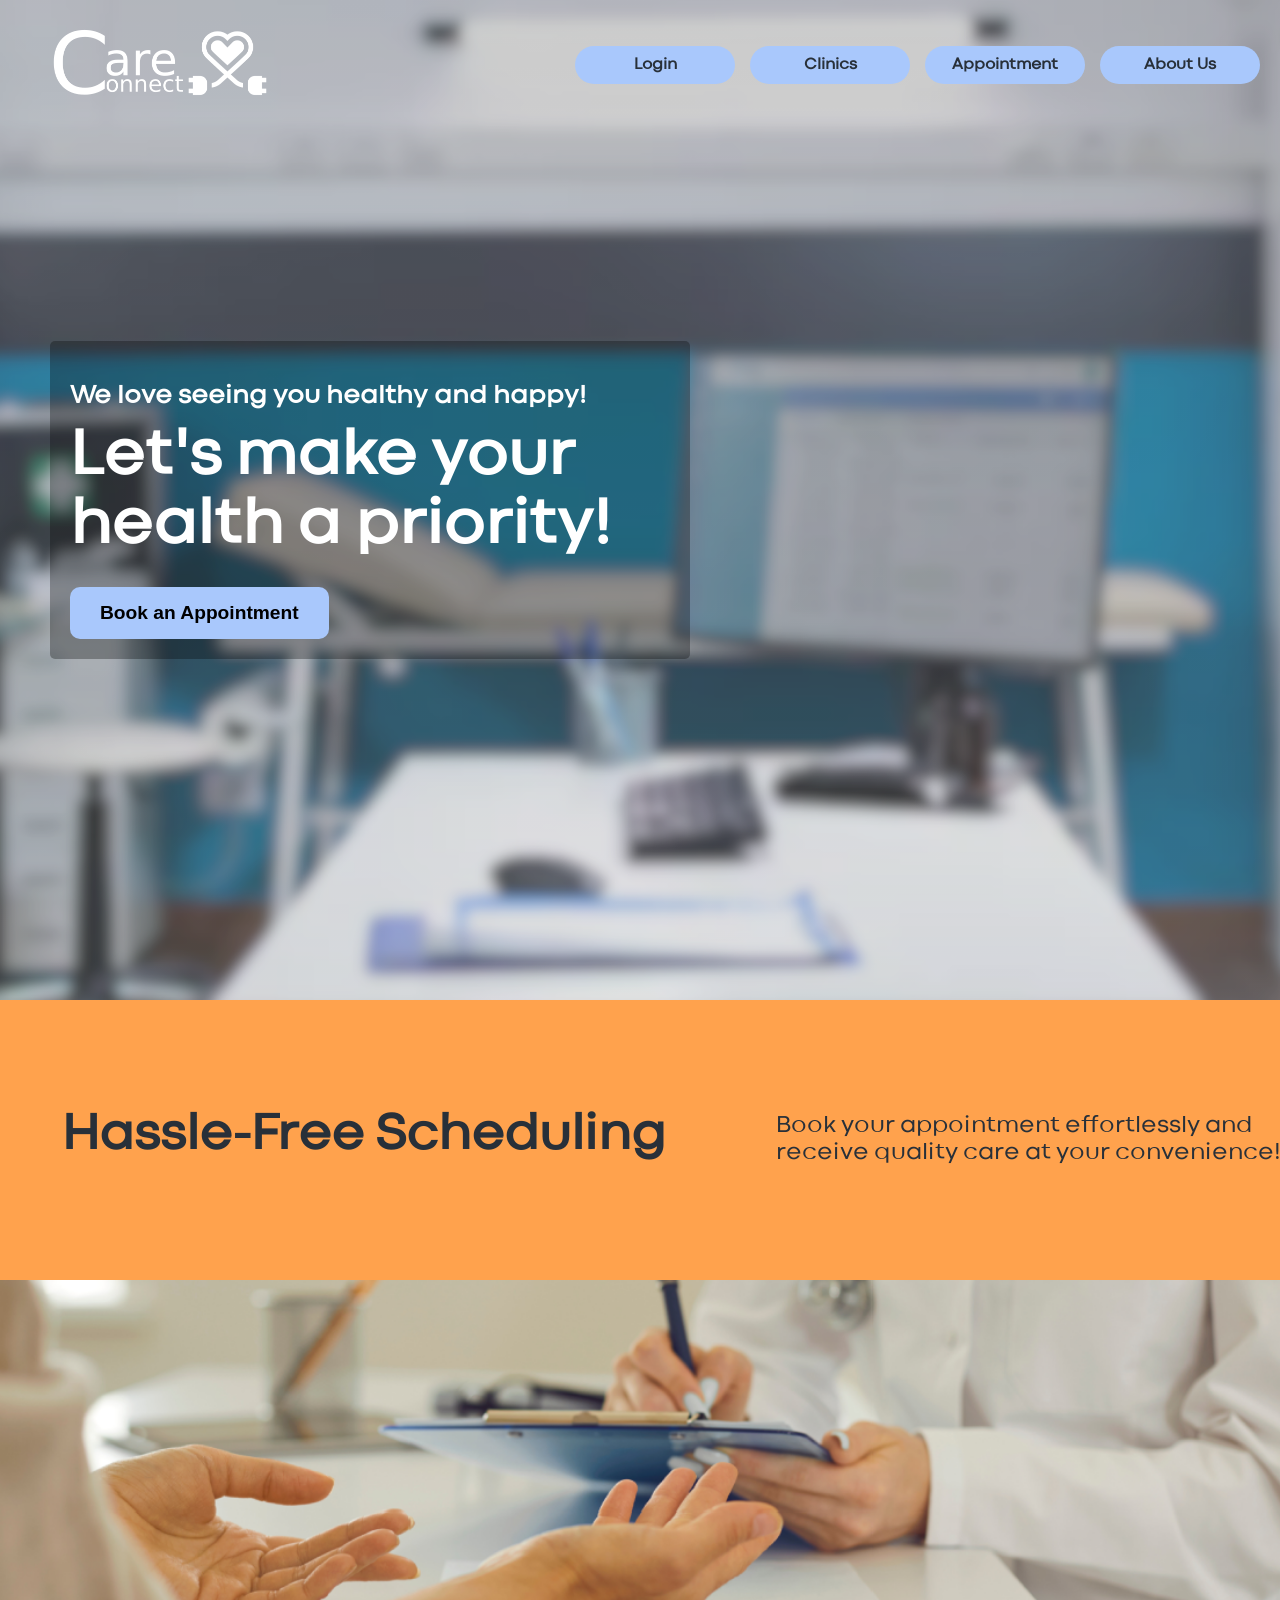
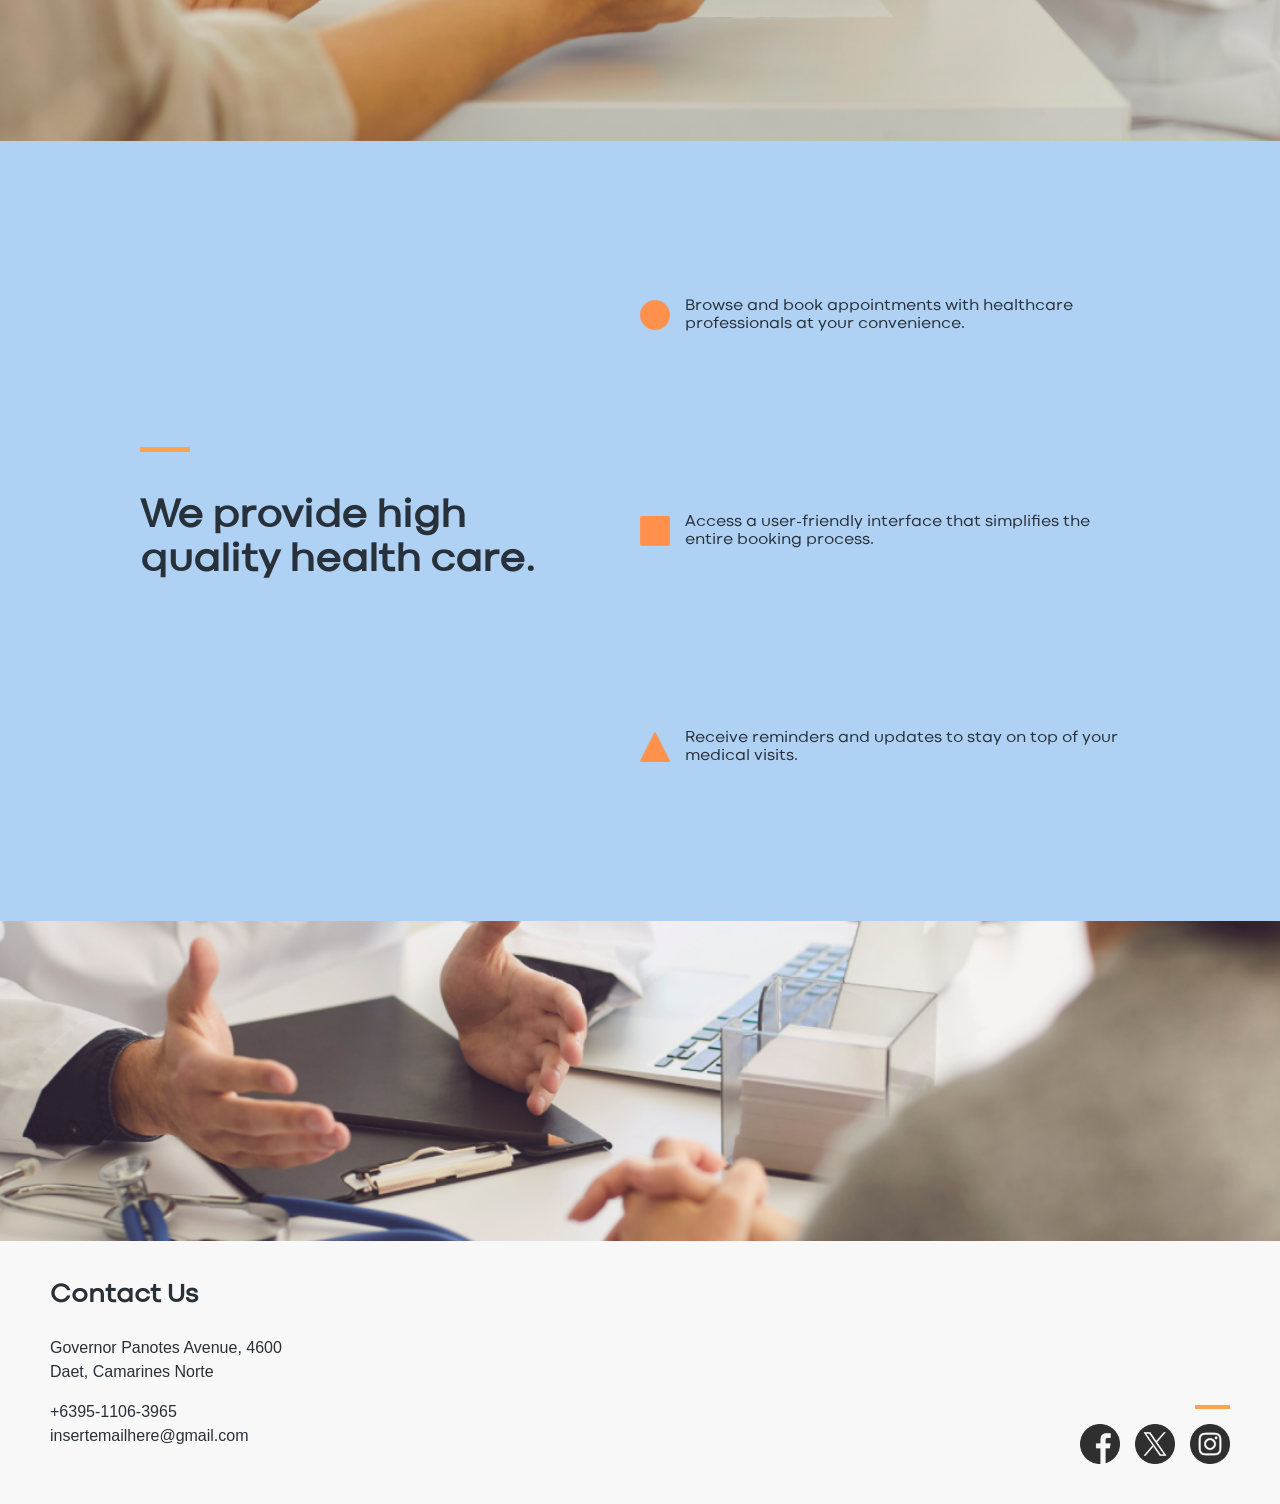
<file: home/index.html>
<!DOCTYPE html>
<html lang="en">
<head>
    <meta charset="UTF-8">
    <meta name="viewport" content="width=device-width, initial-scale=1.0">
    <title>Home</title>
    <link rel="stylesheet" href="index.css">
    
</head>
<body>
<header>
    <div class="logo">
        <a href="../home/index.html">
            <img src="CareConnectLogo.png" alt="CareConnect Logo" class="logo-img">
        </a>
    </div>
    
    <nav>
        <ul>
            <li><a href="../registration/registration.html" id="login-nav-link">Login</a></li>
            <li><a href="../clinics/clinics.html">Clinics</a></li>
            <li><a href="../appointment/appointment.html">Appointment</a></li>
            <li><a href="../about/about.html">About Us</a></li>
        </ul>
    </nav>
</header>
    
    
    <section class="hero">
        <div class="hero-text">
            <h2>We love seeing you healthy and happy!</h2>
            <h1>Let's make your health a priority!</h1>
            <button><a href="../appointment/appointment.html">Book an Appointment</a></button>
        </div>
    </section>

    <section class="info">
        <div class="info-content">
            <div class="info-text">
                <h2>Hassle-Free Scheduling</h2>
                <p>Book your appointment effortlessly and <br> receive quality care at your convenience!</p>
            </div>
        </div>
        <img src="clinic-bgg.png" alt="Clinic Booking" class="info-image">
    </section>
    
    

    <section class="services">
        <div class="services-content">
            <div class="services-left">
                <div class="line"></div>
                <h2>We provide high<br>quality health care.</h2>
            </div>
            <ul class="services-list">
                <li>
                    <img src="circle.png" alt="Circle Icon">
                    Browse and book appointments with healthcare professionals at your convenience.
                </li>
                <li>
                    <img src="square.png" alt="Square Icon">
                    Access a user-friendly interface that simplifies the entire booking process.
                </li>
                <li>
                    <img src="triangle.png" alt="Triangle Icon">
                    Receive reminders and updates to stay on top of your medical visits.
                </li>
            </ul>
        </div>
    </section>
    
    
    
    <img src="clinic-book.png" alt="Clinic Image" class="service-image">
    
    <footer>
    <div class="footer-content">
        <div class="contact-side">
            <h3>Contact Us</h3>
            <p>Governor Panotes Avenue, 4600<br>Daet, Camarines Norte</p>
            <p>+6395-1106-3965<br>insertemailhere@gmail.com</p>
        </div>
        
        <div class="social-group">
            <div class="footer-line"></div>
            <div class="social-icons">
                <img src="facebook.png" alt="Facebook">
                <img src="twitter.png" alt="Twitter">
                <img src="instagram.png" alt="Instagram">
            </div>
        </div>
    </div>
</footer>
    
    

<script src="../home/auth.js"></script>
</body>
</html>
</file>
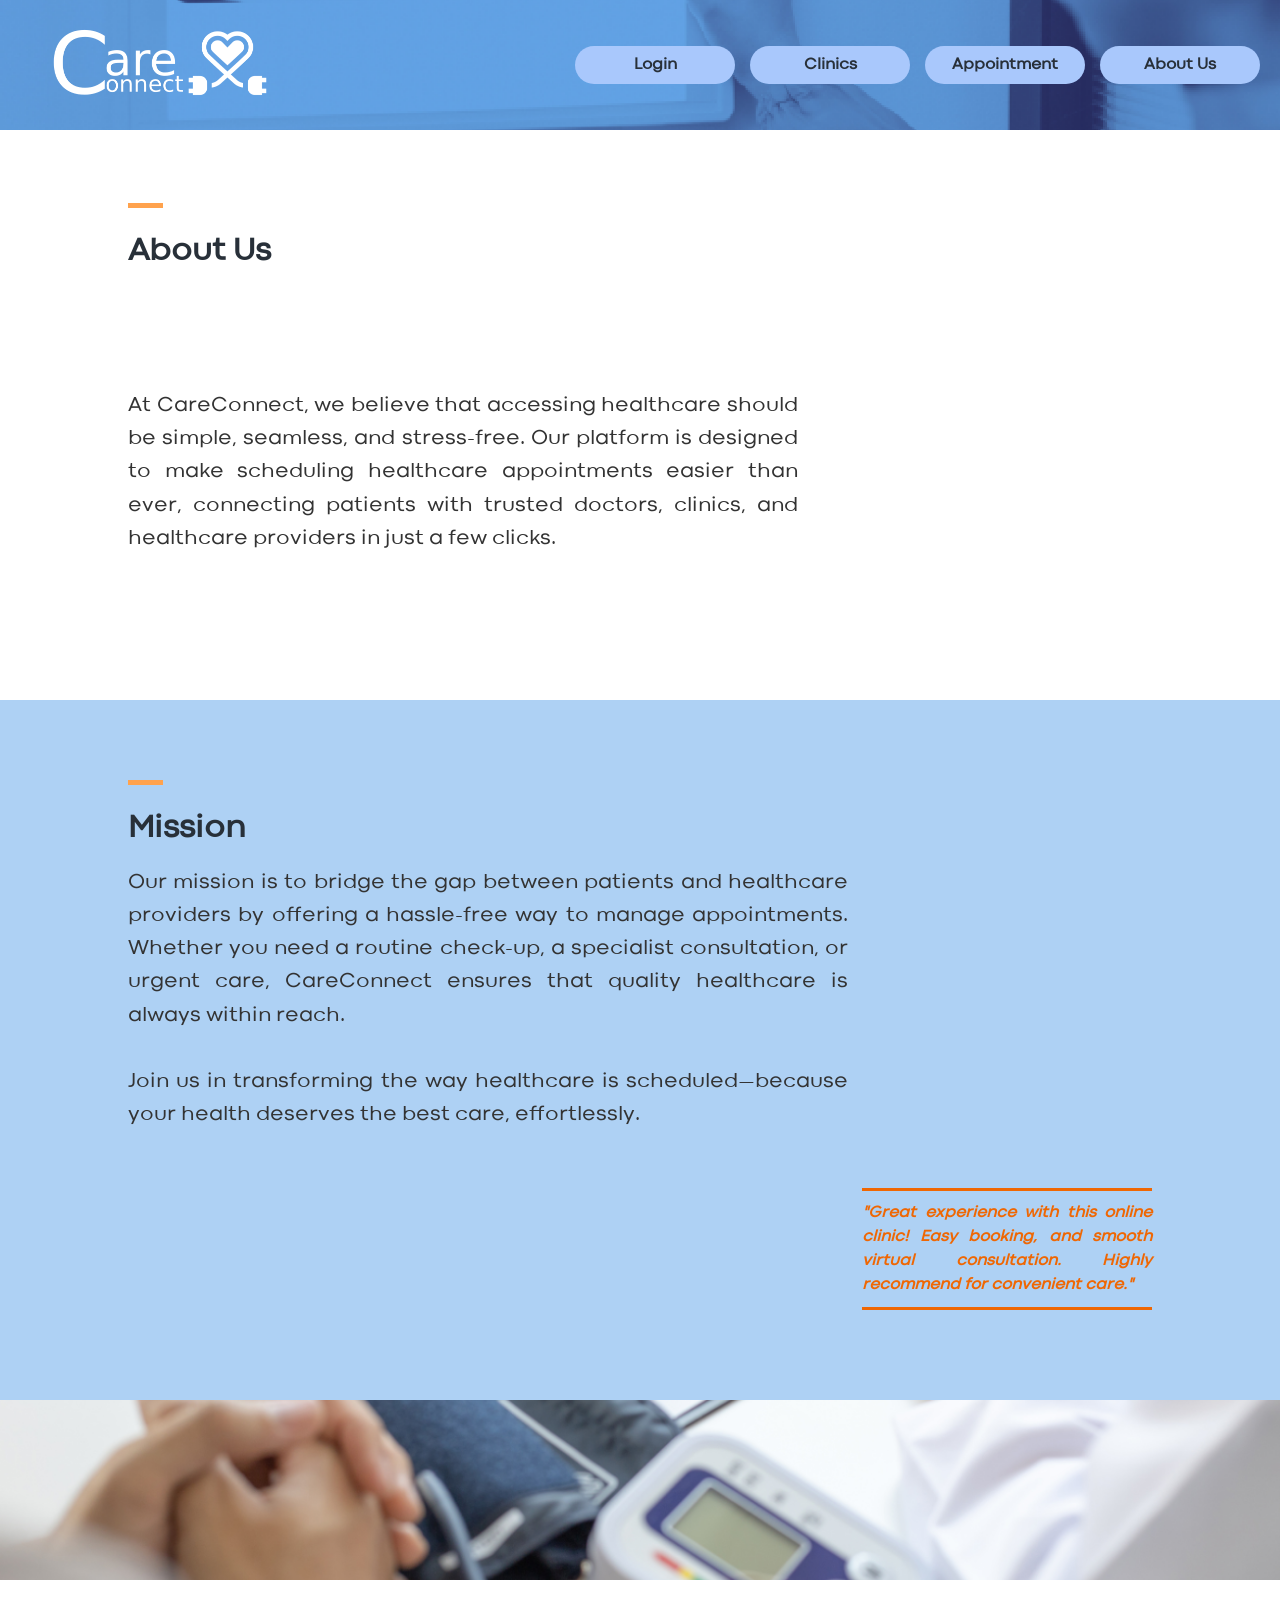
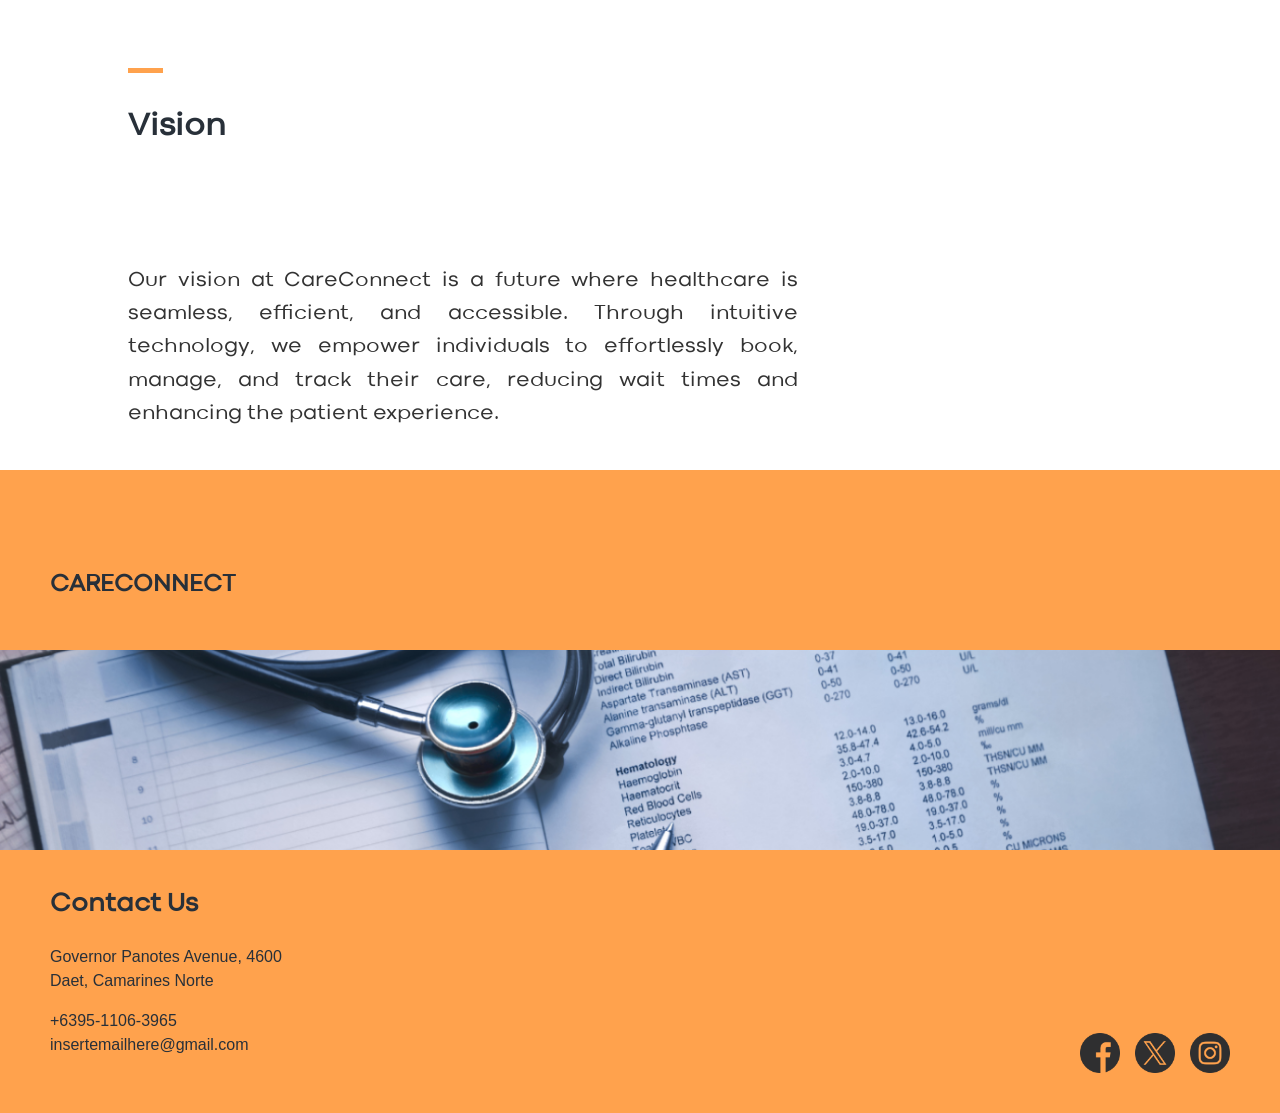
<file: about/about.html>
<!DOCTYPE html>
<html lang="en">
<head>
    <meta charset="UTF-8">
    <meta name="viewport" content="width=device-width, initial-scale=1.0">
    <title>About Us</title>
    <link rel="stylesheet" href="about.css"> 
</head>
<body>
<header>
    <div class="logo">
        <a href="../home/index.html">
            <img src="CareConnectLogo.png" alt="CareConnect Logo" class="logo-img">
        </a>
    </div>
    
    <nav>
        <ul>
            <li><a href="../registration/registration.html" id="login-nav-link">Login</a></li>
            <li><a href="../clinics/clinics.html">Clinics</a></li>
            <li><a href="../appointment/appointment.html">Appointment</a></li>
            <li><a href="../about/about.html">About Us</a></li>
        </ul>
    </nav>
</header>
    

    <section class="about-section">
        <div class="about-content">
            <div class="about-text">
                <div class="about-line"></div>
                <h2>About Us</h2>
                <p>At CareConnect, we believe that accessing healthcare should be simple, seamless, and stress-free. 
                Our platform is designed to make scheduling healthcare appointments easier than ever, connecting 
                patients with trusted doctors, clinics, and healthcare providers in just a few clicks.</p>
            </div>
        </div>
    </section>

    <section class="mission-section">
        <div class="mission-content">
            <div class="mission-text">
                <div class="mission-line"></div>
                <h2>Mission</h2>
                <p>Our mission is to bridge the gap between patients and healthcare providers by offering a hassle-free way to manage appointments. Whether you need a routine check-up, a specialist consultation, or urgent care, CareConnect ensures that quality healthcare is always within reach.  
                    <br><br>Join us in transforming the way healthcare is scheduled—because your health deserves the best care, effortlessly.</p>
            </div>
        </div>
    
        
        <div class="review-container">
            <div class="review-line"></div>
            <p class="review-text">
                "Great experience with this online clinic! 
                Easy booking, and smooth virtual consultation.
                Highly recommend for convenient care."
            </p>
            <div class="review-line"></div>
        </div>
    </section>
    
    <img src="vision-picture.png" alt="Image" class="vision-image">
    
    <section class="vision-section">
        <div class="vision-content">
            <div class="vision-line"></div>
            <div class="vision-text">
                <h2>Vision</h2>
                <p>
                    Our vision at CareConnect is a future where healthcare is seamless, efficient, and accessible.
                    Through intuitive technology, we empower individuals to effortlessly book, manage, and track
                    their care, reducing wait times and enhancing the patient experience.
                </p>
            </div>
        </div>
    </section>
    
    <section class="careconnect-banner">
        <h1>CARECONNECT</h1>
    </section>
    
    <img src="footer-picture.png" alt="Image" class="footer-image">
    

<footer>
    <div class="footer-content">
        <div class="contact-side">
            <h3>Contact Us</h3>
            <p>Governor Panotes Avenue, 4600<br>Daet, Camarines Norte</p>
            <p>+6395-1106-3965<br>insertemailhere@gmail.com</p>
        </div>
        
        <div class="social-group">
            <div class="footer-line"></div>
            <div class="social-icons">
                <img src="../home/facebook.png" alt="Facebook">
                <img src="twitter-about.png" alt="Twitter">
                <img src="../home/instagram.png" alt="Instagram">
            </div>
        </div>
    </div>
</footer>

<script src="../home/auth.js"></script>
</body>
</html>
</file>
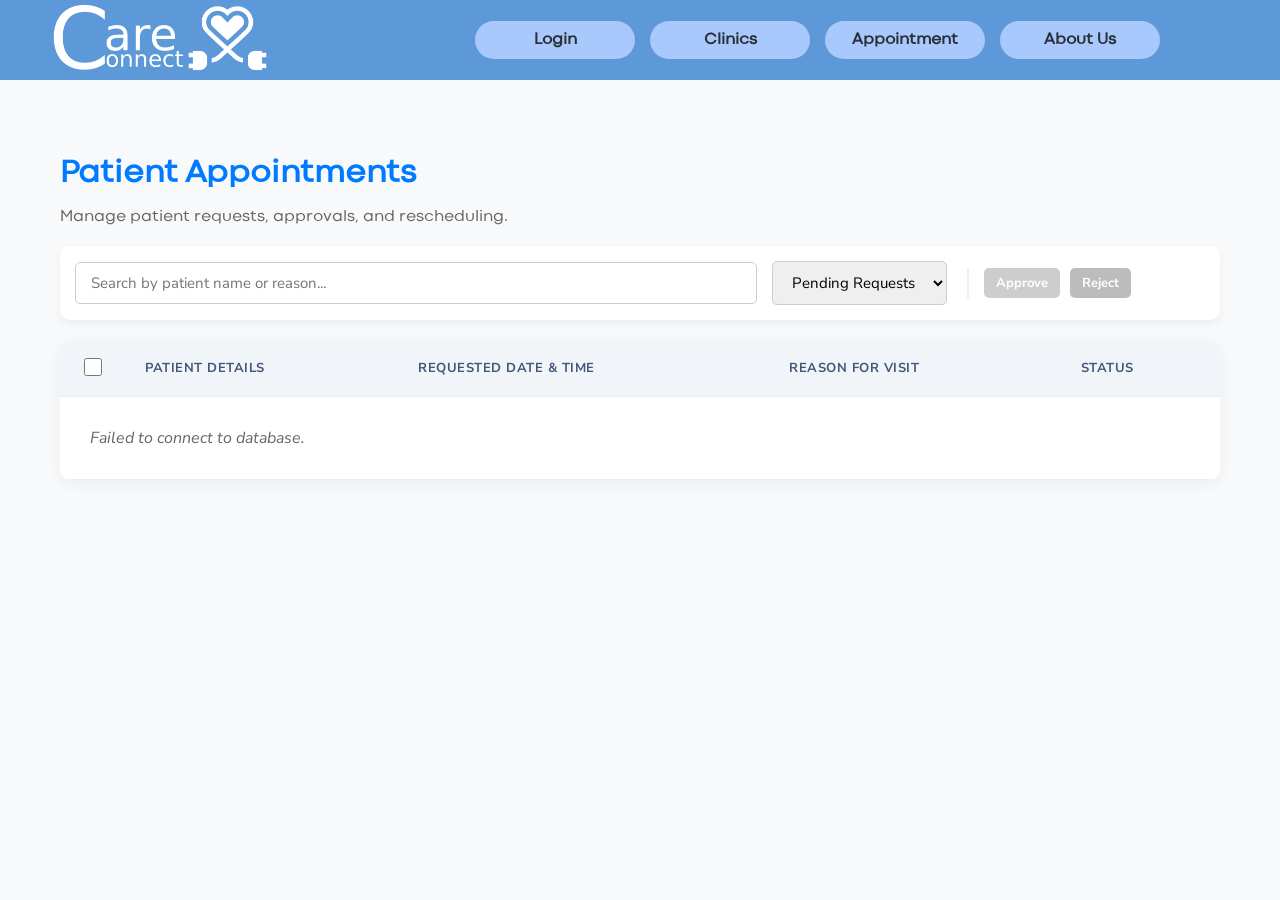
<file: clinic_admin/appointments.html>
<!DOCTYPE html>
<html lang="en">
<head>
    <meta charset="UTF-8">
    <meta name="viewport" content="width=device-width, initial-scale=1.0">
    <title>Appointments - CareConnect Admin</title>
    <link rel="stylesheet" href="appointments.css">
    <link href="https://fonts.googleapis.com/css2?family=Nunito+Sans:wght@300;400;700&display=swap" rel="stylesheet">
</head>
<body>
    <header>
        <div class="logo">
            <a href="../home/index.html">
                <img src="../home/CareConnectLogo.png" alt="CareConnect Logo" class="logo-img">
            </a>
        </div>
        <nav>
            <ul>
                <li><a href="../registration/registration.html" id="login-nav-link">Login</a></li>
                <li><a href="../clinics/clinics.html">Clinics</a></li>
                <li><a href="../appointment/appointment.html">Appointment</a></li>
                <li><a href="../about/about.html">About Us</a></li>
            </ul>
        </nav>
    </header>

    <main class="dashboard-container">
        <div class="dashboard-header">
            <h2>Patient Appointments</h2>
            <p>Manage patient requests, approvals, and rescheduling.</p>
        </div>

        <div class="dashboard-controls">
            <input type="text" id="search-bar" placeholder="Search by patient name or reason...">
            <select id="status-filter">
                <option value="all">All Statuses</option>
                <option value="pending" selected>Pending Requests</option>
                <option value="confirmed">Confirmed</option>
                <option value="cancelled">Cancelled</option>
            </select>
            
            <div class="bulk-actions">
                <button id="bulk-approve" class="btn-sm btn-approve" disabled>Approve</button>
                <button id="bulk-reject" class="btn-sm btn-reject" disabled>Reject</button>
                <button id="bulk-delete" class="btn-sm btn-delete" disabled title="Delete Selected">Delete</button>
            </div>
        </div>

        <div class="table-card">
            <table class="appointment-table">
                <thead>
                    <tr>
                        <th style="width: 40px; text-align: center;">
                            <input type="checkbox" id="select-all" title="Select All">
                        </th>
                        <th>Patient Details</th>
                        <th>Requested Date & Time</th>
                        <th>Reason for Visit</th>
                        <th>Status</th>
                    </tr>
                </thead>
                <tbody id="appointment-table-body">
                    <tr>
                        <td colspan="5" class="loading-text">Loading patient appointments...</td>
                    </tr>
                </tbody>
            </table>
        </div>
    </main>

    <div id="reschedule-modal" class="modal hidden">
        <div class="modal-content">
            <div class="modal-header">
                <h3>Reschedule Appointment</h3>
                <span class="close-modal" id="close-reschedule">&times;</span>
            </div>
            <form id="reschedule-form">
                <input type="hidden" id="reschedule-appt-id">
                <div class="input-group">
                    <label>New Date</label>
                    <input type="date" id="new-date" required>
                </div>
                <div class="input-group">
                    <label>New Time</label>
                    <input type="time" id="new-time" required>
                </div>
                <button type="submit" class="btn-primary full-width" style="margin-top: 15px;">Confirm Reschedule</button>
            </form>
        </div>
    </div>

    <script src="appointments.js"></script>
    <script src="../home/auth.js"></script> 
</body>
</html>
</file>
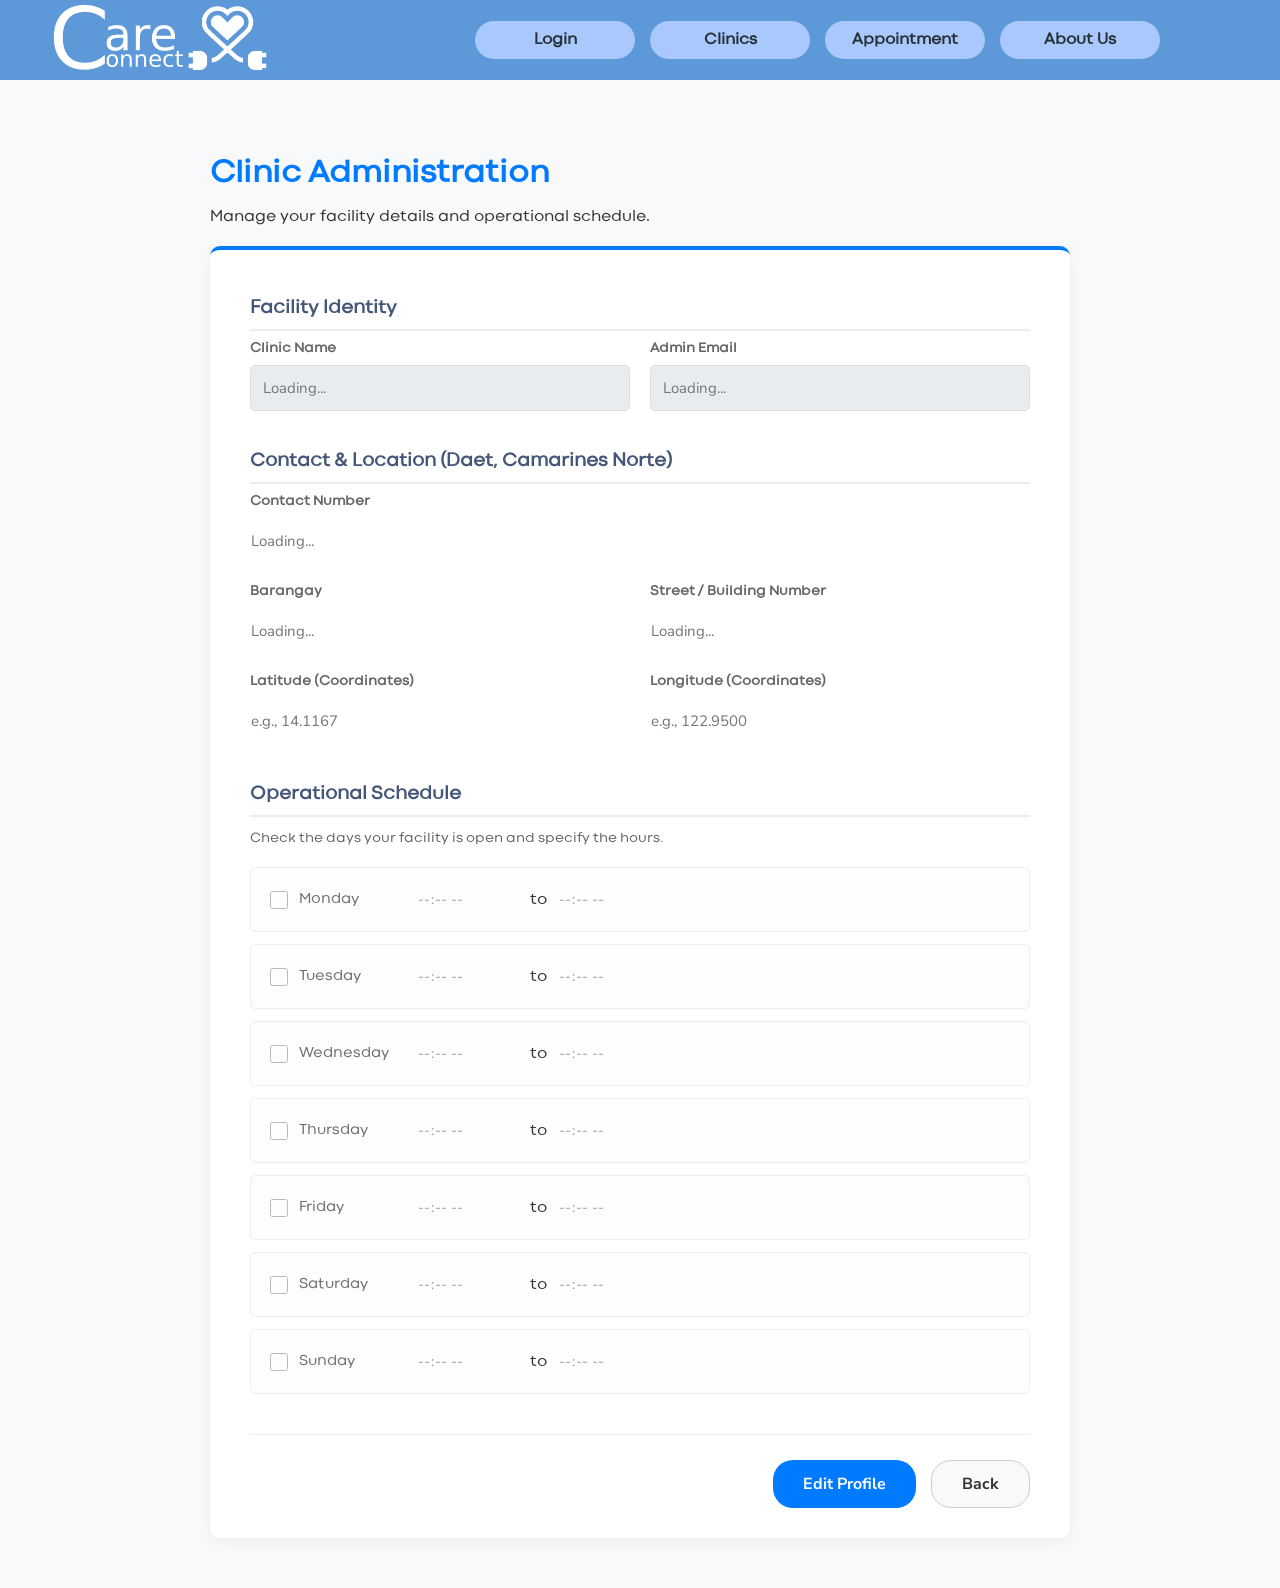
<file: clinic_admin/profile.html>
<!DOCTYPE html>
<html lang="en">
<head>
    <meta charset="UTF-8">
    <meta name="viewport" content="width=device-width, initial-scale=1.0">
    <title>Clinic Profile - CareConnect Admin</title>
    <link rel="stylesheet" href="profile.css">
    <link href="https://fonts.googleapis.com/css2?family=Nunito+Sans:wght@300;400;700&display=swap" rel="stylesheet">
</head>
<body>
    <header>
        <div class="logo">
            <a href="../home/index.html">
                <img src="../home/CareConnectLogo.png" alt="CareConnect Logo" class="logo-img">
            </a>
        </div>
        <nav>
            <ul>
                <li><a href="../registration/registration.html" id="login-nav-link">Login</a></li>
                <li><a href="../clinics/clinics.html">Clinics</a></li>
                <li><a href="../appointment/appointment.html">Appointment</a></li>
                <li><a href="../about/about.html">About Us</a></li>
            </ul>
        </nav>
    </header>

    <main class="profile-container">
        <div class="profile-header">
            <h2>Clinic Administration</h2>
            <p>Manage your facility details and operational schedule.</p>
        </div>

        <div class="profile-card">
            <form id="profile-form" class="view-mode" style="padding-top: 30px;">
                
                <div class="form-section">
                    <h3>Facility Identity</h3>
                    <div class="input-grid">
                        <div class="input-group">
                            <label>Clinic Name</label>
                            <input type="text" id="clinic_name" class="always-locked" readonly placeholder="Loading...">
                        </div>
                        <div class="input-group">
                            <label>Admin Email</label>
                            <input type="email" id="clinic_email" class="always-locked" readonly placeholder="Loading...">
                        </div>
                    </div>
                </div>

                <div class="form-section">
                    <h3>Contact & Location (Daet, Camarines Norte)</h3>
                    <div class="input-grid">
                        <div class="input-group full-width">
                            <label>Contact Number</label>
                            <input type="text" id="clinic_contact" name="clinic_contact" class="editable-field" required placeholder="Loading...">
                        </div>
                        <div class="input-group">
                            <label>Barangay</label>
                            <input type="text" id="barangay" name="barangay" class="editable-field" required placeholder="Loading...">
                        </div>
                        <div class="input-group">
                            <label>Street / Building Number</label>
                            <input type="text" id="street" name="street" class="editable-field" required placeholder="Loading...">
                        </div>
                        <div class="input-group">
                            <label>Latitude (Coordinates)</label>
                            <input type="text" id="latitude" name="latitude" class="editable-field" placeholder="e.g., 14.1167">
                        </div>
                        <div class="input-group">
                            <label>Longitude (Coordinates)</label>
                            <input type="text" id="longitude" name="longitude" class="editable-field" placeholder="e.g., 122.9500">
                        </div>
                    </div>
                </div>

                <div class="form-section">
                    <h3>Operational Schedule</h3>
                    <p class="section-desc">Check the days your facility is open and specify the hours.</p>
                    
                    <div id="custom-schedule-container">
                        <div class="custom-day-row">
                            <label class="checkbox-item"><input type="checkbox" name="custom_days[]" value="Monday" class="editable-field custom-day-cb"> Monday</label>
                            <div class="time-inputs">
                                <input type="time" name="mon_open" class="editable-field custom-time" disabled required> <span>to</span> <input type="time" name="mon_close" class="editable-field custom-time" disabled required>
                            </div>
                        </div>
                        <div class="custom-day-row">
                            <label class="checkbox-item"><input type="checkbox" name="custom_days[]" value="Tuesday" class="editable-field custom-day-cb"> Tuesday</label>
                            <div class="time-inputs">
                                <input type="time" name="tue_open" class="editable-field custom-time" disabled required> <span>to</span> <input type="time" name="tue_close" class="editable-field custom-time" disabled required>
                            </div>
                        </div>
                        <div class="custom-day-row">
                            <label class="checkbox-item"><input type="checkbox" name="custom_days[]" value="Wednesday" class="editable-field custom-day-cb"> Wednesday</label>
                            <div class="time-inputs">
                                <input type="time" name="wed_open" class="editable-field custom-time" disabled required> <span>to</span> <input type="time" name="wed_close" class="editable-field custom-time" disabled required>
                            </div>
                        </div>
                        <div class="custom-day-row">
                            <label class="checkbox-item"><input type="checkbox" name="custom_days[]" value="Thursday" class="editable-field custom-day-cb"> Thursday</label>
                            <div class="time-inputs">
                                <input type="time" name="thu_open" class="editable-field custom-time" disabled required> <span>to</span> <input type="time" name="thu_close" class="editable-field custom-time" disabled required>
                            </div>
                        </div>
                        <div class="custom-day-row">
                            <label class="checkbox-item"><input type="checkbox" name="custom_days[]" value="Friday" class="editable-field custom-day-cb"> Friday</label>
                            <div class="time-inputs">
                                <input type="time" name="fri_open" class="editable-field custom-time" disabled required> <span>to</span> <input type="time" name="fri_close" class="editable-field custom-time" disabled required>
                            </div>
                        </div>
                        <div class="custom-day-row">
                            <label class="checkbox-item"><input type="checkbox" name="custom_days[]" value="Saturday" class="editable-field custom-day-cb"> Saturday</label>
                            <div class="time-inputs">
                                <input type="time" name="sat_open" class="editable-field custom-time" disabled required> <span>to</span> <input type="time" name="sat_close" class="editable-field custom-time" disabled required>
                            </div>
                        </div>
                        <div class="custom-day-row">
                            <label class="checkbox-item"><input type="checkbox" name="custom_days[]" value="Sunday" class="editable-field custom-day-cb"> Sunday</label>
                            <div class="time-inputs">
                                <input type="time" name="sun_open" class="editable-field custom-time" disabled required> <span>to</span> <input type="time" name="sun_close" class="editable-field custom-time" disabled required>
                            </div>
                        </div>
                    </div>
                </div>

                <div class="form-actions">
                    <button type="button" id="btn-edit" class="btn-primary">Edit Profile</button>
                    <button type="button" id="btn-back" class="btn-cancel" onclick="window.location.href='../home/index.html'">Back</button>
                    
                    <button type="submit" id="btn-save" class="btn-save hidden">Save Changes</button>
                    <button type="button" id="btn-cancel-edit" class="btn-cancel hidden">Cancel</button>
                </div>
            </form>
        </div>
    </main>

    <script src="profile.js"></script>
    <script src="../home/auth.js"></script> 
</body>
</html>
</file>
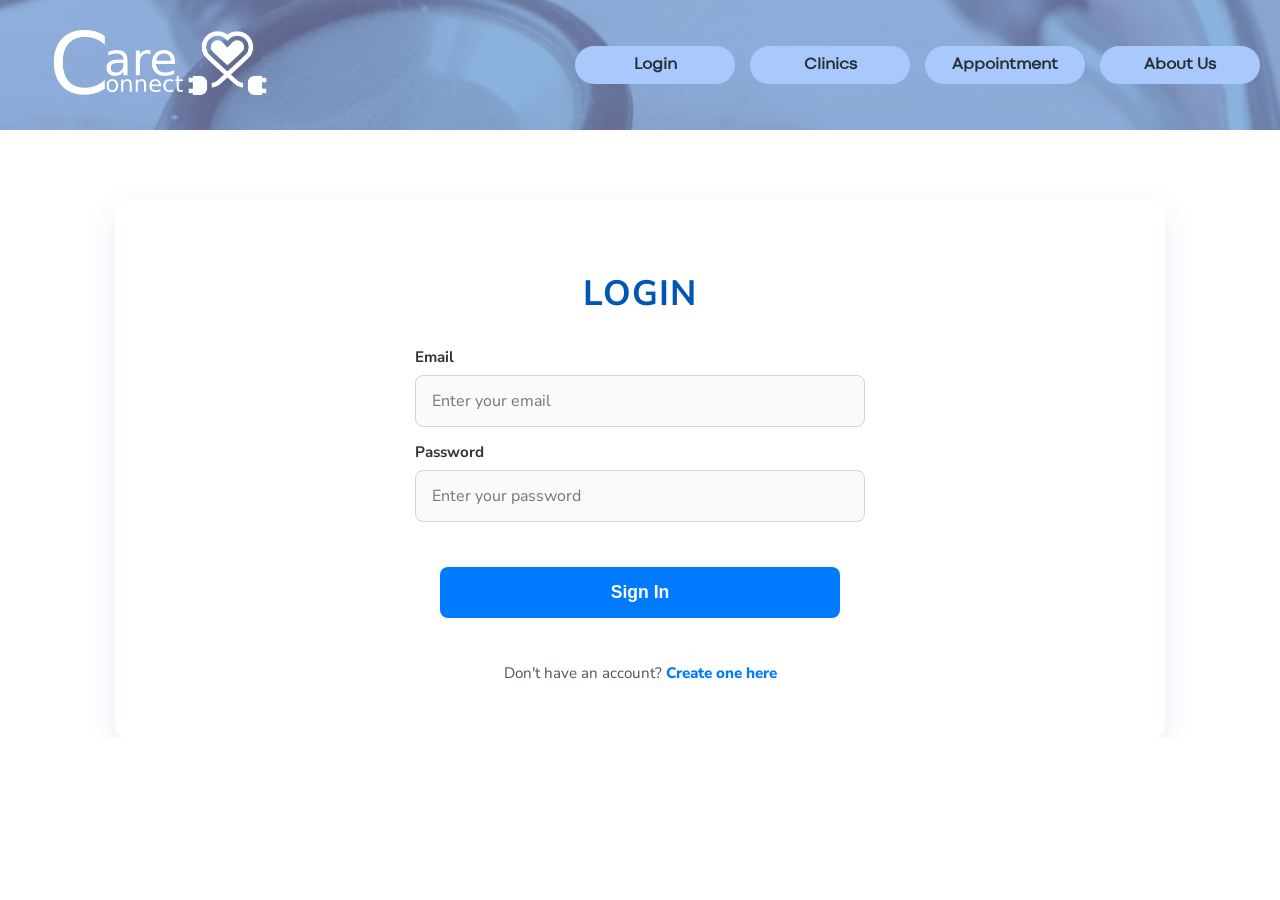
<file: registration/registration.html>
<!DOCTYPE html>
<html lang="en">
<head>
    <meta charset="UTF-8">
    <meta name="viewport" content="width=device-width, initial-scale=1.0">
    <link rel="stylesheet" href="registration.css">
    <link href="https://fonts.googleapis.com/css2?family=Anton&family=Nunito+Sans:ital,opsz,wght@0,6..12,200..1000;1,6..12,200..1000&display=swap" rel="stylesheet">
    <title>Registration</title>
</head>
<body>
<header>
    <div class="logo">
        <a href="../home/index.html">
            <img src="CareConnectLogo.png" alt="CareConnect Logo" class="logo-img">
        </a>
    </div>
    
    <nav>
        <ul>
            <li><a href="../registration/registration.html" id="login-nav-link">Login</a></li>
            <li><a href="../clinics/clinics.html">Clinics</a></li>
            <li><a href="../appointment/appointment.html">Appointment</a></li>
            <li><a href="../about/about.html">About Us</a></li>
        </ul>
    </nav>
</header>
    
    
    <div class="form-container">
        
        <div id="register-view" class="hidden">
            <h2>Register a new account</h2>
            <form id="registration-form" action="register.php" method="POST">
                
                <div class="form-section">
                    <h3 class="section-title">Account</h3>
                    <div class="section-grid">
                        <div class="form-group full-width">
                            <label for="name">Full Name</label>
                            <input type="text" id="name" name="full_name" placeholder="Your Full Name" required>
                        </div>
                        <div class="form-group full-width">
                            <label for="email">Email Address</label>
                            <input type="email" id="email" name="email" placeholder="Your Email Address" required>
                        </div>
                        <div class="form-group">
                            <label for="password">Password</label>
                            <input type="password" id="password" name="password" placeholder="Create a password" required>
                        </div>
                        <div class="form-group">
                            <label for="confirm-password">Confirm Password</label>
                            <input type="password" id="confirm-password" name="confirm_password" placeholder="Confirm your password" required>
                        </div>
                    </div>
                </div>

                <div class="form-section">
                    <h3 class="section-title">Address</h3>
                    <div class="section-grid">
                        <div class="form-group">
                            <label for="province">Province</label>
                            <input type="text" id="province" name="province" placeholder="e.g., Camarines Norte" required>
                        </div>
                        <div class="form-group">
                            <label for="town">Municipality</label>
                            <input type="text" id="town" name="town" placeholder="e.g., Daet" required>
                        </div>
                        <div class="form-group">
                            <label for="barangay">Barangay</label>
                            <input type="text" id="barangay" name="barangay" placeholder="e.g., Barangay I" required>
                        </div>
                        <div class="form-group">
                            <label for="street">Street</label>
                            <input type="text" id="street" name="street" placeholder="e.g., Vinzons Ave" required>
                        </div>
                    </div>
                </div>

                <div class="form-section">
                    <h3 class="section-title">Others</h3>
                    <div class="section-grid">
                        <div class="form-group">
                            <label for="dob">Date of Birth</label>
                            <input type="date" id="dob" name="dob" required>
                        </div>
                        <div class="form-group">
                            <label for="age">Age</label>
                            <input type="number" id="age" name="age" placeholder="Your Age" required>
                        </div>
                        <div class="form-group">
                            <label for="sex">Sex</label>
                            <select id="sex" name="sex" required>
                                <option value="">Select Sex</option>
                                <option value="Male">Male</option>
                                <option value="Female">Female</option>
                            </select>
                        </div>
                        <div class="form-group">
                            <label for="contact">Contact Number</label>
                            <input type="text" id="contact" name="contact_number" placeholder="Your Contact Number" required>
                        </div>
                    </div>
                </div>

                <div class="medical-history-container form-group">
                    <label class="main-toggle">
                        <input type="checkbox" id="has-medical-history"> I have a pre-existing medical condition
                    </label>

                    <div id="medical-details" class="medical-details hidden">
                        <div class="medical-controls">
                            <input type="text" id="med-search" placeholder="Search conditions...">
                            <select id="med-filter">
                                <option value="all">All Categories</option>
                                <option value="cardio">Cardiovascular</option>
                                <option value="respiratory">Respiratory</option>
                                <option value="metabolic">Metabolic</option>
                            </select>
                        </div>

                        <div class="medical-options" id="medical-options-list">
                            <label class="med-option" data-category="cardio"><input type="checkbox" name="medical_history[]" value="Heart Disease"> Heart Disease</label>
                            <label class="med-option" data-category="cardio"><input type="checkbox" name="medical_history[]" value="Hypertension"> Hypertension</label>
                            <label class="med-option" data-category="respiratory"><input type="checkbox" name="medical_history[]" value="Asthma"> Asthma</label>
                            <label class="med-option" data-category="respiratory"><input type="checkbox" name="medical_history[]" value="COPD"> COPD</label>
                            <label class="med-option" data-category="metabolic"><input type="checkbox" name="medical_history[]" value="Diabetes Type 1"> Diabetes Type 1</label>
                            <label class="med-option" data-category="metabolic"><input type="checkbox" name="medical_history[]" value="Diabetes Type 2"> Diabetes Type 2</label>
                            <label class="med-option" data-category="all"><input type="checkbox" id="other-med-checkbox" value="Other"> Other (Please specify)</label>
                        </div>

                        <div id="other-med-input-container" class="hidden" style="margin-top: 15px;">
                            <div id="dynamic-other-list">
                                <div class="other-input-row">
                                    <input type="text" name="medical_history_other[]" placeholder="Please specify your condition..." class="full-width-input other-med-input">
                                    <button type="button" class="remove-med-btn" title="Remove this condition">✕</button>
                                </div>
                            </div>
                            <button type="button" id="add-other-med-btn" class="secondary-btn">+ Add Another Condition</button>
                        </div>
                    </div>
                </div>

                <button type="submit">Sign Up</button>
                
                <div class="toggle-group">
                    <p class="form-toggle-text">Already have an account? <span id="show-login" class="toggle-link">Login here</span></p>
                    <p class="form-toggle-text">Not a patient? <span id="show-clinic-register" class="toggle-link">Register as clinic here</span></p>
                </div>
            </form>
        </div>

        <div id="clinic-register-view" class="hidden">
            <h2>Register Your Clinic</h2>
            <form id="clinic-registration-form" action="register_clinic.php" method="POST">
                
                <div class="form-section">
                    <h3 class="section-title">Account Credentials</h3>
                    <div class="section-grid">
                        <div class="form-group full-width">
                            <label for="clinic-email">Account Email Address</label>
                            <input type="email" id="clinic-email" name="clinic_email" placeholder="e.g., contact@clinic.com" required>
                        </div>
                        <div class="form-group">
                            <label for="clinic-password">Password</label>
                            <input type="password" id="clinic-password" name="clinic_password" placeholder="Create a password" required>
                        </div>
                        <div class="form-group">
                            <label for="clinic-confirm-password">Confirm Password</label>
                            <input type="password" id="clinic-confirm-password" name="clinic_confirm_password" placeholder="Confirm your password" required>
                        </div>
                    </div>
                </div>

                <div class="form-section">
                    <h3 class="section-title">Clinic Profile</h3>
                    <div class="section-grid">
                        <div class="form-group full-width">
                            <label for="clinic-name">Official Clinic Name</label>
                            <input type="text" id="clinic-name" name="clinic_name" placeholder="Your Clinic Name" required>
                        </div>
                        <div class="form-group full-width">
                            <label for="clinic-contact">Contact Number</label>
                            <input type="text" id="clinic-contact" name="clinic_contact" placeholder="e.g., 09123456789" required>
                        </div>
                        
                        <div class="form-group full-width" style="margin-top: 10px;">
                            <label>Medical Specialties (Select all that apply)</label>
                            <div class="medical-options" style="display: flex; flex-wrap: wrap; gap: 15px; margin-top: 10px;">
                                <label class="med-option" style="display:flex;"><input type="checkbox" name="clinic_specialty[]" value="General Practice"> General Practice</label>
                                <label class="med-option" style="display:flex;"><input type="checkbox" name="clinic_specialty[]" value="Pediatrics"> Pediatrics</label>
                                <label class="med-option" style="display:flex;"><input type="checkbox" name="clinic_specialty[]" value="Dental"> Dental</label>
                                <label class="med-option" style="display:flex;"><input type="checkbox" name="clinic_specialty[]" value="OB-GYN"> OB-GYN</label>
                                <label class="med-option" style="display:flex;"><input type="checkbox" name="clinic_specialty[]" value="Optometry"> Optometry</label>
                                <label class="med-option" style="display:flex;"><input type="checkbox" id="clinic-other-specialty-checkbox" value="Other"> Other</label>
                            </div>
                            <div id="clinic-other-specialty-container" class="hidden" style="margin-top: 15px;">
                                <div id="clinic-dynamic-other-list">
                                    <div class="other-input-row">
                                        <input type="text" name="clinic_specialty_other[]" placeholder="Please specify your specialty..." class="full-width-input other-med-input">
                                        <button type="button" class="remove-clinic-specialty-btn remove-med-btn" title="Remove this specialty">✕</button>
                                    </div>
                                </div>
                                <button type="button" id="add-clinic-other-specialty-btn" class="secondary-btn">+ Add Another Specialty</button>
                            </div>
                        </div>
                    </div>
                </div>

                <div class="form-section">
                    <h3 class="section-title">Location Address (Daet)</h3>
                    <div class="section-grid">
                        <div class="form-group">
                            <label for="clinic-barangay">Barangay</label>
                            <input type="text" id="clinic-barangay" name="clinic_barangay" placeholder="e.g., Barangay I" required>
                        </div>
                        <div class="form-group">
                            <label for="clinic-street">Street</label>
                            <input type="text" id="clinic-street" name="clinic_street" placeholder="e.g., Vinzons Ave" required>
                        </div>
                        <div class="form-group">
                            <label for="clinic-latitude">Latitude (Optional)</label>
                            <input type="text" id="clinic-latitude" name="clinic_latitude" placeholder="e.g., 14.1153">
                        </div>
                        <div class="form-group">
                            <label for="clinic-longitude">Longitude (Optional)</label>
                            <input type="text" id="clinic-longitude" name="clinic_longitude" placeholder="e.g., 122.9546">
                        </div>
                    </div>
                    <p style="font-size: 0.85rem; color: #6b7280; margin-top: 5px;">*Providing exact coordinates allows patients to navigate directly to your clinic.</p>
                </div>

                <div class="form-section">
                    <h3 class="section-title">Operating Hours</h3>
                    <div class="form-group full-width" style="margin-bottom: 20px;">
                        <label for="schedule-type">Schedule Type</label>
                        <select id="schedule-type" name="schedule_type">
                            <option value="simple">Same schedule every day (Mon - Sun)</option>
                            <option value="custom">Custom schedule for each day</option>
                        </select>
                    </div>

                    <div id="simple-schedule-container" class="section-grid">
                        <div class="form-group">
                            <label>Opening Time</label>
                            <input type="time" name="simple_open_time">
                        </div>
                        <div class="form-group">
                            <label>Closing Time</label>
                            <input type="time" name="simple_close_time">
                        </div>
                    </div>

                    <div id="custom-schedule-container" class="hidden">
                        <div class="schedule-row"><span class="day-label">Monday</span><input type="time" name="mon_open"><span>to</span><input type="time" name="mon_close"><label><input type="checkbox" name="mon_closed" class="closed-check"> Closed</label></div>
                        <div class="schedule-row"><span class="day-label">Tuesday</span><input type="time" name="tue_open"><span>to</span><input type="time" name="tue_close"><label><input type="checkbox" name="tue_closed" class="closed-check"> Closed</label></div>
                        <div class="schedule-row"><span class="day-label">Wednesday</span><input type="time" name="wed_open"><span>to</span><input type="time" name="wed_close"><label><input type="checkbox" name="wed_closed" class="closed-check"> Closed</label></div>
                        <div class="schedule-row"><span class="day-label">Thursday</span><input type="time" name="thu_open"><span>to</span><input type="time" name="thu_close"><label><input type="checkbox" name="thu_closed" class="closed-check"> Closed</label></div>
                        <div class="schedule-row"><span class="day-label">Friday</span><input type="time" name="fri_open"><span>to</span><input type="time" name="fri_close"><label><input type="checkbox" name="fri_closed" class="closed-check"> Closed</label></div>
                        <div class="schedule-row"><span class="day-label">Saturday</span><input type="time" name="sat_open"><span>to</span><input type="time" name="sat_close"><label><input type="checkbox" name="sat_closed" class="closed-check"> Closed</label></div>
                        <div class="schedule-row"><span class="day-label">Sunday</span><input type="time" name="sun_open"><span>to</span><input type="time" name="sun_close"><label><input type="checkbox" name="sun_closed" class="closed-check"> Closed</label></div>
                    </div>
                </div>

                <button type="submit">Register Clinic</button>
                
                <div class="toggle-group">
                    <p class="form-toggle-text">Already have an account? <span id="show-login-from-clinic" class="toggle-link">Login here</span></p>
                    <p class="form-toggle-text">Not a clinic? <span id="show-patient-register" class="toggle-link">Register as patient here</span></p>
                </div>
            </form>
        </div>

        <div id="login-view">
            <h2>Login</h2>
            <form id="login-form" action="login_script.php" method="POST" class="login-layout">
                <div class="form-group">
                    <label for="login-email">Email</label>
                    <input type="email" id="login-email" name="login_email" placeholder="Enter your email" required>
                </div>
                
                <div class="form-group">
                    <label for="login-password">Password</label>
                    <input type="password" id="login-password" name="login_password" placeholder="Enter your password" required>
                </div>
                
                <button type="submit">Sign In</button>
                
                <p class="form-toggle-text">Don't have an account? <span id="show-register" class="toggle-link">Create one here</span></p>
            </form>
        </div>

    </div>
    
    
    

   <script src="registration.js"></script>  
   <script src="../home/auth.js"></script>
</body>
</html>
</file>
<file: home/index.css>
@font-face {
    font-family: 'CodecCold';
    src: url('Codec-Cold-Regular-trial.ttf') format('truetype');
    font-weight: normal;
    font-style: normal;
}

html, body {
    width: 100%;
    overflow-x: hidden; 
}

body {
    font-family: 'CodecCold', Arial, sans-serif;
    background-color: #ffffff;
    margin: 0;
    padding: 0;
    overflow-x: hidden; 
}

header {
    display: flex;
    justify-content: space-between;
    align-items: center;
    padding: 25px 50px; 
    background-color: rgba(255, 255, 255, 0.0); 
    position: absolute; 
    height: 80px;
    width: 100%;
    top: 0;
    left: 0;
    z-index: 1000;
    backdrop-filter: blur(0px);
}

.logo-img {
    width: 220px;  
    height: auto;
}

.logo a {
    text-decoration: none; 
    color: inherit; 
    display: block; 
}


nav {
    display: flex;
    align-items: center;
    margin-right: 70px;
}

nav ul {
    list-style: none;
    display: flex;
    gap: 15px;
    padding: 0;
    margin: 0;
}

nav ul li {
    display: inline;
}

nav ul li a {
    text-decoration: none;
    background-color: #a9c8fc;
    padding: 10px 0;
    border-radius: 20px;
    color: #283039;
    font-weight: bold;
    width: 160px;
    display: inline-block;
    text-align: center;
}

nav ul li a:hover {
    background-color: #445779;
    color: #ffffff;
    transition: 0.3s ease-in-out;
}




.hero {
    position: relative;
    background: linear-gradient(rgba(0, 0, 0, 0.2), rgba(0, 0, 0, 0.1)), url('clinic-background.png') no-repeat center center/cover;
    height: 100vh;
    width: 100vw;
    display: flex;
    align-items: center;
    color: rgb(255, 255, 255);
    padding: 50px;
}


.hero-text {
    max-width: 600px;
    opacity: 1; 
    padding: 20px; 
    background: rgba(0, 0, 0, 0.3); 
    border-radius: 5px; 
}

.hero-text h1 {
    font-size: 4.0em; 
    margin-bottom: 10px;
}

.hero-text h2 {
    font-size: 1.6em;
    margin-bottom: -40px; 
}

.hero-text button a {
    text-decoration: none; 
    color: inherit; 
}

.hero-text button {
    background-color: #a9c8fc;
    padding: 15px 30px; 
    border-radius: 10px;
    border: none;
    font-size: 1.2em; 
    cursor: pointer;
    font-weight: bold;
    display: inline-block;
    margin-top: 15px; 
    color: black;
}

.hero-text button:hover {
    background-color: #88b0f5;
}


body, .info {
    margin: 0;
    padding: 0;
}

.info {
    margin-top: 0px;
    position: relative;
    display: flex;
    flex-direction: column;
    align-items: center;
    justify-content: center;
    padding: 0px;
}

.info-content {
    background: #ffa24d;
    padding: 50px;
    width: 100%; 
    height: 180px; 
    display: flex;
    align-items: center;
    justify-content: space-between;
    border-radius: 10px;
    z-index: 10;
}

.info-text {
    color: #283039;
    flex: 1;
    padding: 60px;
    display: flex;
    justify-content: flex-end; 
    align-items: center;
    gap: 110px;
    text-align: right; 
}

.info h2 {
    font-size: 3.2em;
    text-align: left;
    margin-left: 2px; 
    margin-bottom: 50px;
    flex: 1;
    white-space: nowrap; 
}

.info p {
    font-size: 1.5em; 
    text-align: left; 
    max-width: 800px; 
    margin-left: auto; 
    margin-right: 0; 
    flex: 1;
    white-space: nowrap; 
    overflow: hidden;
    text-overflow: ellipsis; 
}

.info-image {
    width: 100%; 
    height: auto; 
    max-height: 800px; 
    display: block;
    margin: 0 auto; 
}


.services {
    background-color: #aed1f4;
    color: #283039;
    padding: 50px 0;
    display: flex;
    justify-content: center;
}

.services-content {
    display: flex;
    justify-content: space-between; 
    align-items: center; 
    max-width: 1000px;
    width: 90%;
}


.services-left {
    display: flex;
    flex-direction: column; 
    align-items: flex-start;
    flex: 1;
}

.line {
    background-color: #ffa24d;
    height: 5px;
    width: 50px;
    margin-bottom: 10px; 
}

.services h2 {
    font-size: 2.5em;
    text-align: left;
}

.services-list {
    flex: 1;
    list-style: none;
    padding: 0;
    font-weight: 500;
}

.services-list li {
    display: flex;
    align-items: center;
    gap: 15px;
    margin-bottom: 90px;
    padding-top: 90px;
}


.services-list img {
    width: 30px; 
    height: 30px;
}


.service-image {
    width: 100%; 
    height: 320px; 
    object-fit: cover; 
    display: block;
}


/* --- FOOTER STYLES --- */
footer {
    background-color: #f8f8f8;
    color: #283039;
    padding: 40px 50px; 
    min-height: 180px; 
}

footer p {
    font-family: Helvetica, sans-serif;
    font-weight: 500;
    line-height: 1.5;
}

.footer-content {
    display: flex;
    justify-content: space-between; 
    align-items: flex-end; 
    width: 100%;
}

.contact-side {
    text-align: left;
}

.contact-side h3 {
    font-size: 1.6em; 
    margin-top: 0;
}

.social-group {
    display: flex;
    flex-direction: column;
    align-items: flex-end; /* Aligns the line and icons to the right edge */
}

.footer-line {
    width: 35px; 
    height: 4px; 
    background-color: #ffa24d; 
    margin-bottom: 15px; 
}

.social-icons {
    display: flex;
    gap: 15px; 
}

.social-icons img {
    width: 40px; 
    height: auto;
    transition: transform 0.3s ease-in-out;
}

.social-icons img:hover {
    transform: scale(1.1);
}
</file>
<file: about/about.css>
@font-face {
    font-family: 'CodecCold';
    src: url('Codec-Cold-Regular-trial.ttf') format('truetype');
    font-weight: normal;
    font-style: normal;
}

html, body {
    width: 100%;
    overflow-x: hidden; 
}

body {
    font-family: 'CodecCold', Arial, sans-serif;
    background-color: #ffffff;
    margin: 0;
    padding: 0;
    overflow-x: hidden; 
}

header {
    display: flex;
    background: url('navabout.png') no-repeat center;
    background-size: cover; 
    justify-content: space-between;
    align-items: center;
    padding: 25px 50px; 
    background-color: rgba(255, 255, 255, 0.0); 
    position: absolute; 
    height: 80px;
    width: 100%;
    top: 0;
    left: 0;
    z-index: 1000;
    backdrop-filter: blur(0px);
}

.logo-img {
    width: 220px;  
    height: auto;
}

.logo a {
    text-decoration: none; 
    color: inherit; 
    display: block; 
}

nav {
    display: flex;
    align-items: center;
    margin-right: 70px;
}

nav ul {
    list-style: none;
    display: flex;
    gap: 15px;
    padding: 0;
    margin: 0;
}

nav ul li {
    display: inline;
}

nav ul li a {
    text-decoration: none;
    background-color: #a9c8fc;
    padding: 10px 0;
    border-radius: 20px;
    color: #283039;
    font-weight: bold;
    width: 160px;
    display: inline-block;
    text-align: center;
}

nav ul li a:hover {
    background-color: #445779;
    color: #ffffff;
    transition: 0.3s ease-in-out;
}


.about-section {
    background-color: #ffffff; 
    padding: 100px 10% 20px 10%;
    margin-top: 100px;
    height: 380px; 
    display: flex;
    justify-content: flex-start;
    align-items: center;
}


.about-content {
    display: flex;
    flex-direction: column; 
    max-width: 1200px;
    align-items: flex-start; 
}

.about-line {
    background-color: #ffa24d;
    height: 5px;
    width: 35px;
    margin-bottom: 10px; 
}

.about-text h2 {
    font-size: 2.0rem;
    color: #283039;
    margin-left: 0; 
    margin-bottom: 15px; 
}

.about-text p {
    font-size: 1.3rem;
    line-height: 1.6;
    color: #333;
    max-width: 670px; 
    margin-top: 120px; 
    text-align: justify;
}

.mission-section {
    background-color: #aed1f4;
    padding: 80px 10%;
    margin-top: 100px;
    height: 540px;
    position: relative; 
    display: flex;
    flex-direction: column;
    justify-content: flex-start;
}

.mission-content {
    max-width: 1200px;
    width: 100%;
    min-height: 250px;
}
.mission-line {
    background-color: #ffa24d;
    height: 5px;
    width: 35px;
    margin-bottom: 10px;
}

.mission-text h2 {
    font-size: 2.0rem;
    color: #283039;
    margin-left: 0;
    margin-bottom: 15px;
}

.mission-text p {
    font-size: 1.3rem;
    line-height: 1.6;
    color: #333;
    max-width: 720px;
    margin-top: 20px;
    text-align: justify;
}


.review-container {
    position: absolute;
    bottom: 80px; 
    right: 10%;
    text-align: right;
}


.review-line {
    background-color: #ef6703;
    height: 3px;
    width: 290px;
    margin: 10px 0;
}

.review-text {
    font-size: 1rem;
    font-style: italic;
    font-weight: bold;
    color: #ef6703;
    max-width: 290px;
    text-align: justify;
    margin: 10px 0;
    line-height: 1.5;
}

.vision-section {
    background-color: #ffffff;
    padding: 80px 10% 20px 10%;
    margin-top: 10px;
    height: 380px;
    display: flex;
    justify-content: flex-start;
    align-items: center;
}

.vision-content {
    display: flex;
    flex-direction: column;
    max-width: 1200px;
    align-items: flex-start;
}

.vision-line {
    background-color: #ffa24d;
    height: 5px;
    width: 35px;
    margin-bottom: 10px;
}

.vision-text h2 {
    font-size: 2.0rem;
    color: #283039;
    margin-left: 0;
    margin-bottom: 15px;
}

.vision-text p {
    font-size: 1.3rem;
    line-height: 1.6;
    color: #333;
    max-width: 670px;
    text-align: justify;
    margin-top: 120px; 
}

.vision-image {
    width: 100%; 
    height: 180px;
    object-fit: cover;
    display: block;
}


.careconnect-banner {
    background-color: #ffa24d;
    height: 180px; 
    display: flex;
    justify-content: flex-start;
    align-items: center;
    padding-left: 50px; 
}

.careconnect-banner h1 {
    font-size: 1.5em;
    font-weight: 600;
    color: #283039;
    padding-top: 50px;
    margin: 0;
}

.footer-image {
    width: 100%; 
    height: 200px;
    object-fit: cover;
    display: block;
}

/* --- FOOTER STYLES --- */
footer {
    background-color: #ffa24d;
    color: #283039;
    padding: 40px 50px; 
    min-height: 180px; 
}

footer p {
    font-family: Helvetica, sans-serif;
    font-weight: 500;
    line-height: 1.5;
}

.footer-content {
    display: flex;
    justify-content: space-between; 
    align-items: flex-end; 
    width: 100%;
}

.contact-side {
    text-align: left;
}

.contact-side h3 {
    font-size: 1.6em; 
    margin-top: 0;
}

.social-group {
    display: flex;
    flex-direction: column;
    align-items: flex-end; /* Aligns the line and icons to the right edge */
}

.footer-line {
    width: 35px; 
    height: 4px; 
    background-color: #ffa24d; 
    margin-bottom: 15px; 
}

.social-icons {
    display: flex;
    gap: 15px; 
}

.social-icons img {
    width: 40px; 
    height: auto;
    transition: transform 0.3s ease-in-out;
}

.social-icons img:hover {
    transform: scale(1.1);
}
</file>
<file: clinic_admin/appointments.css>
@font-face {
    font-family: 'CodecCold';
    src: url('../home/Codec-Cold-Regular-trial.ttf') format('truetype');
    font-weight: normal;
    font-style: normal;
}

* { box-sizing: border-box; }

html, body {
    width: 100%;
    margin: 0;
    padding: 0;
    background-color: #f8f9fa;
    overflow-x: hidden; 
}

body {
    font-family: 'CodecCold', Arial, sans-serif;
    color: #333;
    padding-top: 130px; 
}

input, select, textarea, button, table {
    font-family: 'Nunito Sans', Arial, sans-serif !important;
}

/* --- HEADER --- */
header {
    display: flex;
    justify-content: space-between;
    align-items: center;
    padding: 25px 50px; 
    background-color: #5d99d9; 
    position: absolute; 
    height: 80px;
    width: 100%;
    top: 0;
    left: 0;
    z-index: 1000;
}
.logo-img { width: 220px; height: auto; }
nav { display: flex; align-items: center; margin-right: 70px; }
nav ul { list-style: none; display: flex; gap: 15px; padding: 0; margin: 0; }
nav ul li a {
    text-decoration: none;
    background-color: #a9c8fc;
    padding: 10px 0;
    border-radius: 20px;
    color: #283039;
    font-weight: bold;
    width: 160px;
    display: inline-block;
    text-align: center;
    transition: 0.3s;
}
nav ul li a:hover { background-color: #445779; color: #ffffff; }

/* --- DASHBOARD LAYOUT --- */
.dashboard-container {
    max-width: 1200px;
    margin: 0 auto 50px auto;
    padding: 0 20px;
}
.dashboard-header h2 { color: #007bff; font-size: 32px; margin-bottom: 5px; }
.dashboard-header p { color: #666; margin-bottom: 20px; }

.dashboard-controls {
    display: flex;
    gap: 15px;
    margin-bottom: 20px;
    background: #fff;
    padding: 15px;
    border-radius: 10px;
    box-shadow: 0 4px 8px rgba(0,0,0,0.05);
}
.dashboard-controls input, .dashboard-controls select {
    padding: 10px 15px;
    border: 1px solid #ccc;
    border-radius: 5px;
    font-size: 15px;
    outline: none;
}
.dashboard-controls input { flex-grow: 1; }
.dashboard-controls input:focus, .dashboard-controls select:focus { border-color: #007bff; }

/* --- TABLE --- */
.table-card {
    background: #fff;
    border-radius: 10px;
    box-shadow: 0 4px 15px rgba(0, 0, 0, 0.05);
    overflow: hidden;
}
.appointment-table { width: 100%; border-collapse: collapse; }
.appointment-table th, .appointment-table td { padding: 15px 20px; text-align: left; border-bottom: 1px solid #eee; }
.appointment-table th { background-color: #f1f5f9; color: #445779; font-weight: bold; text-transform: uppercase; font-size: 13px; letter-spacing: 0.5px; }
.appointment-table tbody tr:hover { background-color: #fdfdfd; }
.loading-text { text-align: center; padding: 30px !important; color: #666; font-style: italic; }

.patient-info strong { display: block; font-size: 16px; color: #222; }
.patient-info span { display: block; font-size: 13px; color: #777; margin-top: 3px; }

/* --- BADGES & BUTTONS --- */
.status-badge { padding: 5px 12px; border-radius: 15px; font-size: 12px; font-weight: bold; display: inline-block; }
.status-pending { background-color: #fff3cd; color: #856404; }
.status-confirmed { background-color: #d4edda; color: #155724; }
.status-cancelled { background-color: #f8d7da; color: #721c24; }
.btn-delete { background-color: transparent; color: #666; border: 1px solid #ccc; font-size: 14px; padding: 5px 10px; display: inline-flex; align-items: center; justify-content: center; }
.btn-delete:hover { background-color: #dc3545; color: white; border-color: #dc3545; }

.action-btns { display: flex; gap: 8px; flex-wrap: wrap; }
.btn-sm { padding: 6px 12px; border: none; border-radius: 5px; font-size: 13px; font-weight: bold; cursor: pointer; transition: 0.2s; color: #fff; }
.btn-approve { background-color: #28a745; }
.btn-approve:hover { background-color: #218838; }
.btn-reject { background-color: #dc3545; }
.btn-reject:hover { background-color: #c82333; }
.btn-move { background-color: #6c757d; }
.btn-move:hover { background-color: #5a6268; }

/* --- MODAL --- */
.hidden { display: none !important; }
.modal { position: fixed; top: 0; left: 0; width: 100%; height: 100%; background: rgba(0,0,0,0.5); display: flex; justify-content: center; align-items: center; z-index: 2000; backdrop-filter: blur(3px); }
.modal-content { background: #fff; padding: 25px; border-radius: 10px; width: 90%; max-width: 400px; box-shadow: 0 10px 30px rgba(0,0,0,0.2); }
.modal-header { display: flex; justify-content: space-between; align-items: center; margin-bottom: 20px; }
.modal-header h3 { margin: 0; color: #007bff; }
.close-modal { font-size: 24px; cursor: pointer; color: #666; }
.close-modal:hover { color: #dc3545; }
.input-group { margin-bottom: 15px; display: flex; flex-direction: column; }
.input-group label { margin-bottom: 5px; font-weight: bold; font-size: 14px; }
.input-group input { padding: 10px; border: 1px solid #ccc; border-radius: 5px; }
.btn-primary { background-color: #007bff; color: white; padding: 10px; border: none; border-radius: 5px; font-weight: bold; cursor: pointer; }
.full-width { width: 100%; }

/* --- BULK ACTION TOOLBAR --- */
.dashboard-controls {
    align-items: center; /* Vertically aligns search, filter, and buttons */
    flex-wrap: wrap; /* Keeps it responsive on smaller screens */
}

.bulk-actions {
    display: flex;
    gap: 10px;
    border-left: 2px solid #eee;
    padding-left: 15px;
    margin-left: 5px;
}

/* Visually disable buttons when no rows are checked */
.bulk-actions button:disabled {
    opacity: 0.4;
    cursor: not-allowed;
    filter: grayscale(100%);
}

/* Center the checkboxes in the table */
.appointment-table td input[type="checkbox"], 
.appointment-table th input[type="checkbox"] {
    width: 18px;
    height: 18px;
    cursor: pointer;
}
</file>
<file: clinic_admin/profile.css>
@font-face {
    font-family: 'CodecCold';
    src: url('../home/Codec-Cold-Regular-trial.ttf') format('truetype');
    font-weight: normal;
    font-style: normal;
}

* { box-sizing: border-box; }

html, body {
    width: 100%;
    margin: 0;
    padding: 0;
    background-color: #f8f9fa;
    overflow-x: hidden; 
}

body {
    font-family: 'CodecCold', Arial, sans-serif;
    color: #333;
    padding-top: 130px; 
}

input, select, textarea, button {
    font-family: 'Nunito Sans', Arial, sans-serif !important;
}

/* --- HEADER --- */
header {
    display: flex;
    justify-content: space-between;
    align-items: center;
    padding: 25px 50px; 
    background-color: #5d99d9; 
    position: absolute; 
    height: 80px;
    width: 100%;
    top: 0;
    left: 0;
    z-index: 1000;
}
.logo-img { width: 220px; height: auto; }
nav { display: flex; align-items: center; margin-right: 70px; }
nav ul { list-style: none; display: flex; gap: 15px; padding: 0; margin: 0; }
nav ul li a {
    text-decoration: none;
    background-color: #a9c8fc;
    padding: 10px 0;
    border-radius: 20px;
    color: #283039;
    font-weight: bold;
    width: 160px;
    display: inline-block;
    text-align: center;
    transition: 0.3s ease-in-out;
}
nav ul li a:hover { background-color: #445779; color: #ffffff; }

/* --- PROFILE UI --- */
.profile-container {
    max-width: 900px;
    margin: 0 auto 50px auto;
    padding: 0 20px;
}
.profile-header h2 { color: #007bff; font-size: 32px; margin-bottom: 5px; }
.profile-card { 
    background: #fff; 
    padding: 0 0 30px 0; 
    border-radius: 10px; 
    box-shadow: 0 4px 15px rgba(0, 0, 0, 0.05); 
    margin-top: 20px; 
    border-top: 4px solid #007bff;
    overflow: hidden; 
}

#profile-form { padding: 0 40px; }
.form-section { margin-bottom: 40px; }
.form-section h3 { color: #445779; border-bottom: 2px solid #eee; padding-bottom: 10px; margin-bottom: 10px; }
.section-desc { font-size: 14px; color: #666; margin-bottom: 20px; }

.input-grid { display: grid; grid-template-columns: 1fr 1fr; gap: 20px; }
.input-group { display: flex; flex-direction: column; }
.full-width { grid-column: 1 / -1; }
.input-group label { margin-bottom: 8px; font-weight: bold; font-size: 14px; color: #666; }
.input-group input { padding: 12px; border: 1px solid #ccc; border-radius: 5px; font-size: 15px; transition: 0.3s; }
.input-group input:not([readonly]):focus { outline: none; border-color: #007bff; box-shadow: 0 0 5px rgba(0, 123, 255, 0.3); }

/* --- CHECKBOX GRID (For Schedule) --- */
.checkbox-grid { display: grid; grid-template-columns: repeat(auto-fill, minmax(120px, 1fr)); gap: 15px; margin-top: 10px; }
.checkbox-item { display: flex; align-items: center; gap: 8px; font-size: 15px; cursor: pointer; }
.checkbox-item input { width: 18px; height: 18px; cursor: pointer; }

/* --- BUTTONS --- */
.form-actions { display: flex; gap: 15px; justify-content: flex-end; margin-top: 20px; border-top: 1px solid #eee; padding-top: 25px; }
.form-actions button { padding: 12px 30px; border: none; border-radius: 20px; font-size: 16px; font-weight: bold; cursor: pointer; transition: 0.3s; }
.btn-primary { background-color: #007bff; color: white; }
.btn-primary:hover { background-color: #0056b3; }
.btn-save { background-color: #28a745; color: white; }
.btn-save:hover { background-color: #218838; }
.btn-cancel { background-color: #f8f9fa; color: #333; border: 1px solid #ccc !important; }
.btn-cancel:hover { background-color: #e2e6ea; }
.hidden { display: none !important; }

/* --- VIEW MODE LOGIC (The Hardware Lock) --- */
.always-locked { background-color: #e9ecef !important; color: #666 !important; cursor: not-allowed !important; border: 1px solid #ddd !important; }
.view-mode .editable-field[type="text"], 
.view-mode .editable-field[type="time"] { border-color: transparent; background-color: transparent; padding-left: 0; pointer-events: none; }
.view-mode input[type="checkbox"], .view-mode .checkbox-item { pointer-events: none; opacity: 0.7; cursor: not-allowed; }

/* --- CUSTOM SCHEDULE GRID --- */
.custom-day-row {
    display: flex;
    align-items: center;
    gap: 20px;
    margin-bottom: 12px;
    padding: 12px 15px;
    background: #fdfdfd;
    border: 1px solid #eee;
    border-radius: 5px;
    transition: 0.3s;
}

/* Force the checkbox label to have a fixed width so the time inputs align perfectly */
.custom-day-row .checkbox-item {
    width: 130px; 
    margin: 0;
}

.custom-day-row .time-inputs {
    display: flex;
    align-items: center;
    gap: 10px;
}

.custom-day-row input[type="time"] {
    padding: 8px;
    border: 1px solid #ccc;
    border-radius: 5px;
    font-size: 14px;
}

/* Make disabled time inputs look visibly locked out */
.custom-time:disabled {
    background-color: #e9ecef;
    color: #999;
    cursor: not-allowed;
    border-color: #ddd;
}
</file>
<file: registration/registration.css>
@font-face {
    font-family: 'CodecCold';
    src: url('Codec-Cold-Regular-trial.ttf') format('truetype');
    font-weight: normal;
    font-style: normal;
}

html, body {
    width: 100%;
    overflow-x: hidden; 
}

body {
    font-family: 'CodecCold', Arial, sans-serif;
    background-color: #ffffff;
    margin: 0;
    padding-top: 200px;
    overflow-x: hidden; 
}

header {
    display: flex;
    background: url('navreg.png') no-repeat center;
    background-size: cover; 
    justify-content: space-between;
    align-items: center;
    padding: 25px 50px; 
    background-color: rgba(255, 255, 255, 0.0); 
    position: absolute; 
    height: 80px;
    width: 100%;
    top: 0;
    left: 0;
    z-index: 1000;
    backdrop-filter: blur(0px);
}

.logo-img {
    width: 220px;  
    height: auto;
}

.logo a {
    text-decoration: none; 
    color: inherit; 
    display: block; 
}

nav {
    display: flex;
    align-items: center;
    margin-right: 70px;
}

nav ul {
    list-style: none;
    display: flex;
    gap: 15px;
    padding: 0;
    margin: 0;
}

nav ul li {
    display: inline;
}

nav ul li a {
    text-decoration: none;
    background-color: #a9c8fc;
    padding: 10px 0;
    border-radius: 20px;
    color: #283039;
    font-weight: bold;
    width: 160px;
    display: inline-block;
    text-align: center;
}

nav ul li a:hover {
    background-color: #445779;
    color: #ffffff;
    transition: 0.3s ease-in-out;
}


/* --- ENHANCED FORM CONTAINER --- */
.form-container {
    background-color: #ffffff;
    width: 90%; 
    max-width: 950px; /* Wide, but controlled */
    margin: 0px auto;
    padding: 40px 50px;
    border-radius: 12px;
    box-shadow: 0 10px 30px rgba(0, 86, 179, 0.1); 
    font-family: 'Nunito Sans', sans-serif;
}

.form-container h2 {
    text-align: center;
    margin-bottom: 30px;
    color: #0056b3; 
    font-family: 'Nunito Sans', sans-serif;
    letter-spacing: 1px;
    font-size: 2.2rem;
    text-transform: uppercase;
}

/* --- NEW SECTIONED LAYOUT --- */
#registration-form {
    display: flex;
    flex-direction: column;
    gap: 30px; /* Space between the Account, Address, and Others sections */
}

/* Styles the small, black headers for each group */
.section-title {
    font-family: 'Nunito Sans', sans-serif;
    font-size: 0.95rem;
    font-weight: 900; /* Extra bold/black */
    color: #111827; /* Near black */
    text-transform: uppercase;
    letter-spacing: 1px;
    margin-bottom: 15px;
    border-bottom: 2px solid #e5e7eb;
    padding-bottom: 5px;
}

/* The grid inside each section */
.section-grid {
    display: grid;
    grid-template-columns: 1fr 1fr;
    column-gap: 30px;
    row-gap: 20px;
}

/* Utility class to make specific fields stretch across both columns */
.full-width {
    grid-column: 1 / -1;
}

/* Reset form-group margin since grid handles the spacing now */
.form-group {
    display: flex;
    flex-direction: column;
    margin-bottom: 0;
}

.form-group label {
    margin-bottom: 8px;
    font-weight: 700;
    font-size: 0.95rem;
    color: #333;
}

.form-group input,
.form-group select {
    padding: 14px 16px;
    border: 1px solid #d1d5db;
    border-radius: 8px;
    font-size: 1rem;
    background-color: #f9fafb;
    transition: all 0.3s ease;
    font-family: 'Nunito Sans', sans-serif;
}

.form-group input:focus,
.form-group select:focus {
    outline: none;
    border-color: #007bff;
    background-color: #ffffff;
    box-shadow: 0 0 0 4px rgba(0, 123, 255, 0.15);
}

/* --- DYNAMIC MEDICAL HISTORY SECTION --- */
.medical-history-container {
    grid-column: 1 / -1; /* Spans full width */
    border: 2px solid #e5e7eb;
    border-radius: 10px;
    padding: 20px 25px;
    margin-top: 10px;
    background-color: #ffffff;
}

.main-toggle {
    font-weight: 800 !important;
    color: #0056b3 !important;
    font-size: 1.1rem !important;
    display: flex;
    align-items: center;
    cursor: pointer;
    margin-bottom: 0 !important;
}

.main-toggle input {
    width: 20px;
    height: 20px;
    margin-right: 12px;
    accent-color: #007bff;
    cursor: pointer;
}

/* Utility class to hide elements */
.hidden {
    display: none !important;
}

.medical-details {
    margin-top: 20px;
    border-top: 1px solid #e5e7eb;
    padding-top: 20px;
}

/* Search and Filter Layout */
.medical-controls {
    display: flex;
    gap: 15px;
    margin-bottom: 15px;
}

.medical-controls input,
.medical-controls select {
    flex: 1; /* Makes them share space equally */
    padding: 12px 15px;
    border: 1px solid #d1d5db;
    border-radius: 8px;
    font-family: 'Nunito Sans', sans-serif;
    font-size: 0.95rem;
    background-color: #f9fafb;
}

/* The Box containing the checkboxes */
.medical-options {
    display: grid;
    grid-template-columns: repeat(auto-fill, minmax(200px, 1fr));
    gap: 12px;
    max-height: 180px; /* Limits height and makes it scrollable */
    overflow-y: auto;
    padding: 15px;
    border: 1px solid #f3f4f6;
    background-color: #f9fafb;
    border-radius: 8px;
}

.med-option {
    display: flex;
    align-items: center;
    font-size: 0.95rem;
    color: #4b5563;
    cursor: pointer;
}

.med-option input {
    margin-right: 8px;
    width: 16px;
    height: 16px;
    accent-color: #007bff;
}

.full-width-input {
    width: 100%;
    padding: 12px 15px;
    border: 1px solid #d1d5db;
    border-radius: 8px;
    font-family: 'Nunito Sans', sans-serif;
}

/* --- DYNAMIC 'OTHER' INPUT ROWS --- */
.other-input-row {
    display: flex;
    gap: 10px;
    margin-bottom: 12px;
}

/* The remove 'X' button */
.remove-med-btn {
    background-color: #fee2e2;
    color: #ef4444;
    border: 1px solid #fca5a5;
    border-radius: 8px;
    padding: 0 15px;
    cursor: pointer;
    font-weight: bold;
    font-size: 1.1rem;
    transition: all 0.2s ease;
}

.remove-med-btn:hover {
    background-color: #ef4444;
    color: #ffffff;
}

/* The '+ Add Another' button */
.secondary-btn {
    background-color: #f3f4f6;
    color: #4b5563;
    border: 1px solid #d1d5db;
    padding: 10px 15px;
    border-radius: 8px;
    cursor: pointer;
    font-size: 0.9rem;
    font-weight: 700;
    font-family: 'Nunito Sans', sans-serif;
    transition: all 0.2s ease;
}

.secondary-btn:hover {
    background-color: #e5e7eb;
    color: #1f2937;
}

/* Login Form Specific Layout (Keeps login fields stacked in 1 column instead of 2) */
.login-layout {
    display: flex;
    flex-direction: column;
    gap: 15px;
    max-width: 450px;
    margin: 0 auto;
}

/* --- TOGGLE LINK STYLES --- */
.toggle-group {
    grid-column: 1 / -1;
    display: flex;
    flex-direction: column;
    gap: 5px; /* Brings the links nice and tight together */
    margin-top: 20px;
}

.form-toggle-text {
    margin-top: 0 !important; /* Overrides default paragraph spacing */
    text-align: center;
    font-size: 0.95rem;
    color: #4b5563;
}

.toggle-link {
    color: #007bff;
    font-weight: 800;
    cursor: pointer;
    text-decoration: none;
    transition: color 0.2s ease;
}

.toggle-link:hover {
    color: #0056b3;
    text-decoration: underline;
}

/* --- CLINIC SCHEDULE STYLING --- */
.schedule-row {
    display: flex;
    align-items: center;
    gap: 15px;
    margin-bottom: 12px;
    padding: 15px;
    background: #f8f9fa;
    border-radius: 8px;
    border: 1px solid #e5e7eb;
}

.day-label {
    width: 90px;
    font-weight: 800;
    color: #374151;
}

.schedule-row input[type="time"] {
    padding: 8px 12px;
    border: 1px solid #d1d5db;
    border-radius: 6px;
    font-family: Arial, sans-serif;
}

.schedule-row span {
    color: #6b7280;
    font-size: 0.9rem;
}

.schedule-row label {
    display: flex;
    align-items: center;
    gap: 5px;
    margin-left: auto; /* Pushes the "Closed" checkbox to the far right */
    color: #ef4444;
    font-weight: bold;
    cursor: pointer;
}

/* --- SUBMIT BUTTON --- */
button[type="submit"] {
    display: block;       /* Forces it to take up its own line */
    margin: 30px auto;    /* Centers it horizontally with 30px top/bottom space */
    width: 100%;
    max-width: 400px;
    padding: 15px;
    background-color: #007bff;
    color: white;
    border: none;
    border-radius: 8px;
    font-size: 1.1rem;
    font-weight: 800;
    cursor: pointer;
    transition: background-color 0.2s ease;
}

button[type="submit"]:hover {
    background-color: #0056b3;
    box-shadow: 0 4px 15px rgba(0, 86, 179, 0.3);
}

button[type="submit"]:active {
    transform: translateY(2px); 
}
</file>
